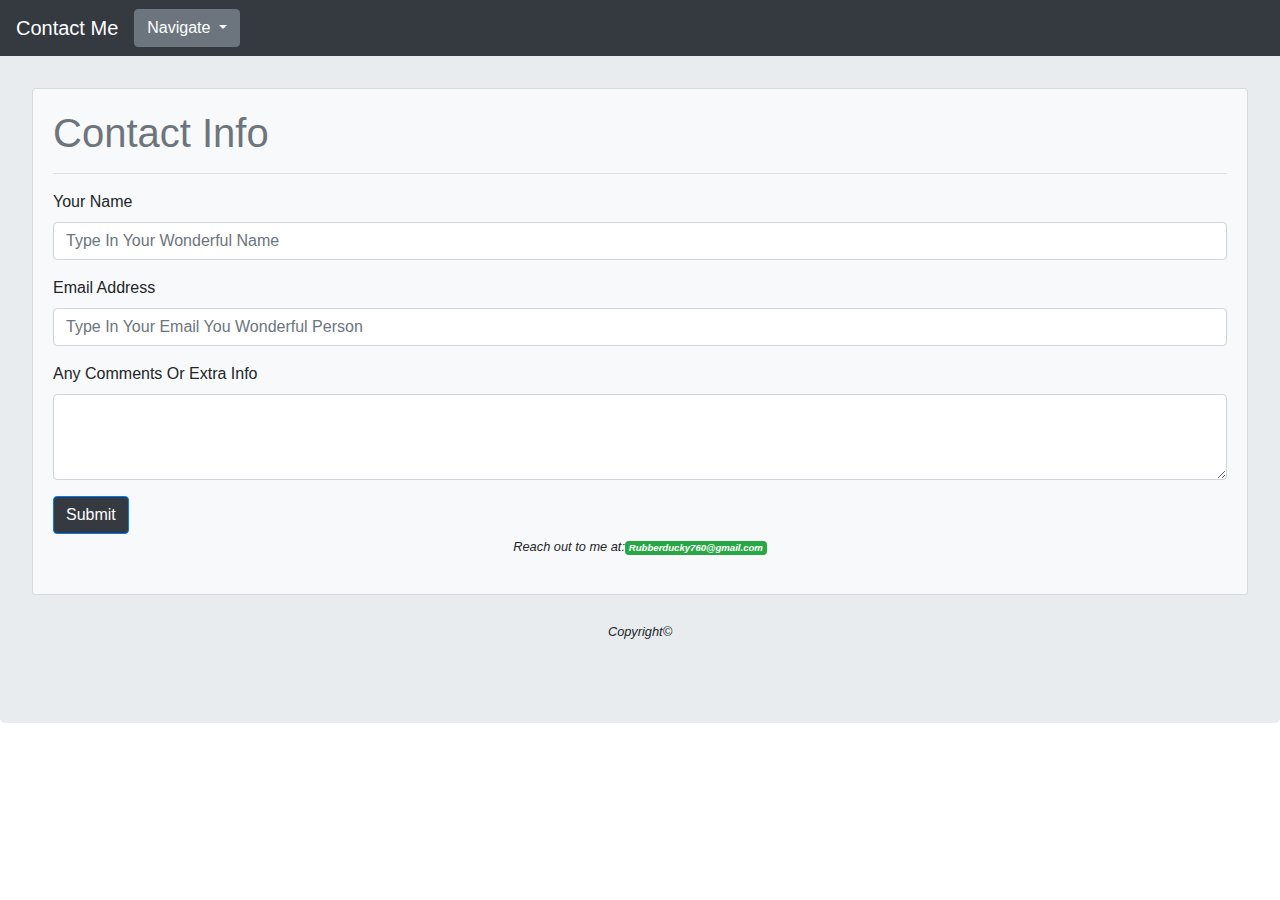
<file: contact.html>
<!DOCTYPE html>
<html lang="en">
  <head>
    <meta charset="UTF-8" />
    <title>Portfolioism</title>
    <meta
      name="viewport"
      content="width=device-width, initial-scale=1, shrink-to-fit=no"
    />
    <link
      rel="stylesheet"
      href="https://stackpath.bootstrapcdn.com/bootstrap/4.4.1/css/bootstrap.min.css"
      integrity="sha384-Vkoo8x4CGsO3+Hhxv8T/Q5PaXtkKtu6ug5TOeNV6gBiFeWPGFN9MuhOf23Q9Ifjh"
      crossorigin="anonymous"
    />
  </head>

  <body>
    <section class="jumbotron" id="container">
      <header>
        <section class="row">
          <section class="col">
            <nav class="navbar navbar-expand-md navbar-dark fixed-top bg-dark " >
              <a class="navbar-brand">Contact Me</a>
            
                  <div class="dropdown">
                      <button class="btn btn-secondary dropdown-toggle"
                        type="button"
                        id="dropdownMenuButton"
                        data-toggle="dropdown"
                        aria-haspopup="true"
                        aria-expanded="false">
                        Navigate
                      </button>
                      <div class="dropdown-menu" aria-labelledby="dropdownMenuButton">
                          <a class="dropdown-item" href="about.html">About</a>
                          <a class="dropdown-item" href="portfolio.html">Portfolio</a>
                          <a class="active dropdown-item" href="contact.html">Contact</a>
                      </div>
                    </div>
      
              </div>
            </nav>
          </section>
        </section>
      </header>
      <br />
      <main>
        <section class="card bg-light">
          <section class="card-body">
            <h1 class="text-secondary">Contact Info</h1>
            <hr />
            <form>
              <section class="form-group">
                <label for="exampleFormControlInput1">Your Name</label>
                <input
                  type="email"
                  class="form-control"
                  id="exampleFormControlInput1"
                  placeholder="Type In Your Wonderful Name"
                />
              </section>
              <section class="form-group">
                <label for="exampleFormControlInput1">Email Address</label>
                <input
                  type="email"
                  class="form-control"
                  id="exampleFormControlInput1"
                  placeholder="Type In Your Email You Wonderful Person"
                />
              </section>
              <section class="form-group">
                <label for="exampleFormControlTextarea1"
                  >Any Comments Or Extra Info
                </label>
                <textarea
                  class="form-control"
                  id="exampleFormControlTextarea1"
                  rows="3"
                ></textarea>
              </section>
              <section>
                <button type="submit" class="btn btn-primary bg-dark">
                  Submit
                </button>
                <footer class="row footer">
                  <section class="col">
                    <p class="text-center">
                      <small
                        ><i
                          >Reach out to me at:<a
                            class="nav-link badge badge-success"
                            href="#"
                          >
                            Rubberducky760@gmail.com
                          </a></i
                        ></small
                      >
                    </p>
                  </section>
                </footer>
              </section>
            </form>
          </section>
        </section>
        <br />
        <footer class="row footer">
          <section class="col">
            <p class="text-center">
              <small><i>Copyright&copy;</i></small>
            </p>
          </section>
        </footer>
      </main>
    </section>
  </body>
</html>

<!-- Calling jquery first -->
<script
  src="https://code.jquery.com/jquery-3.5.1.js"
  integrity="sha256-QWo7LDvxbWT2tbbQ97B53yJnYU3WhH/C8ycbRAkjPDc="
  crossorigin="anonymous"
></script>
<script
  src="https://cdn.jsdelivr.net/npm/popper.js@1.16.0/dist/umd/popper.min.js"
  integrity="sha384-Q6E9RHvbIyZFJoft+2mJbHaEWldlvI9IOYy5n3zV9zzTtmI3UksdQRVvoxMfooAo"
  crossorigin="anonymous"
></script>
<script src="https://stackpath.bootstrapcdn.com/bootstrap/4.3.1/js/bootstrap.min.js"></script>
<!-- Carousel -->
<script language="JavaScript" type="text/javascript">
  $(document).ready(function () {
    $(".dropdown-toggle").dropdown();
  });
</script>
</file>
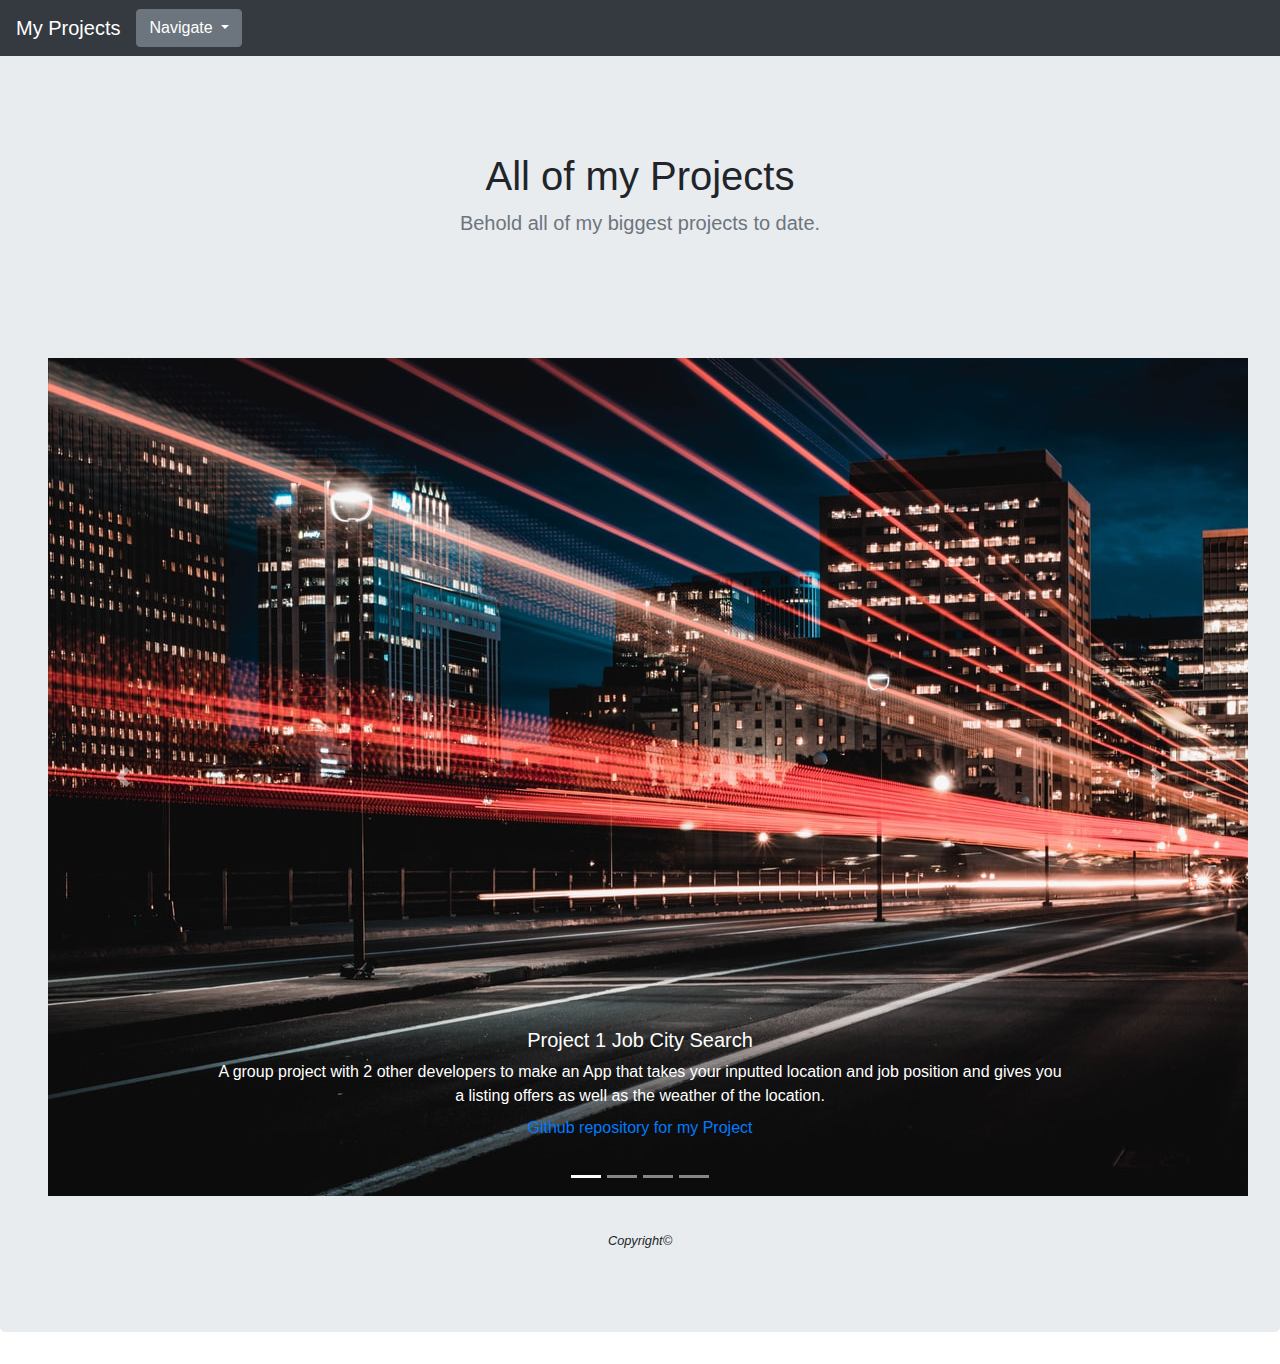
<file: portfolio.html>
<!DOCTYPE html>
<html lang="en">
  <head>
    <meta charset="UTF-8" />
    <title>Portfolioism</title>
    <meta
      name="viewport"
      content="width=device-width, initial-scale=1, shrink-to-fit=no"
    />
    <link
      rel="stylesheet"
      href="https://stackpath.bootstrapcdn.com/bootstrap/4.4.1/css/bootstrap.min.css"
      integrity="sha384-Vkoo8x4CGsO3+Hhxv8T/Q5PaXtkKtu6ug5TOeNV6gBiFeWPGFN9MuhOf23Q9Ifjh"
      crossorigin="anonymous"
    />
  </head>

  <body>
    <section class="jumbotron" id="container"> 
      <header>
        <section class="row ">

              <nav class="navbar navbar-expand-md navbar-dark fixed-top bg-dark " >
                <a class="navbar-brand">My Projects</a>
              
                    <div class="dropdown">
                        <button class="btn btn-secondary dropdown-toggle"
                          type="button"
                          id="dropdownMenuButton"
                          data-toggle="dropdown"
                          aria-haspopup="true"
                          aria-expanded="false">
                          Navigate
                        </button>
                        <div class="dropdown-menu" aria-labelledby="dropdownMenuButton">
                            <a class="dropdown-item" href="about.html">About</a>
                            <a class="active dropdown-item" href="portfolio.html">Portfolio</a>
                            <a class="dropdown-item" href="contact.html">Contact</a>
                        </div>
                      </div>
        
                </div>
              </nav>
          
    
        </section>
      </header>

      <br />
      <section class="jumbotron text-center">
        <div class="container">
          <h1>All of my Projects</h1>
          <p class="lead text-muted">Behold all of my biggest projects to date.</p>
        </div>
      </section>
      <main>
          
        <div
          id="carouselExampleIndicators"
          class="carousel slide"
          data-ride="carousel"
        >
          <ol class="carousel-indicators">
            <li
              data-target="#carouselExampleIndicators"
              data-slide-to="0"
              class="active"
            ></li>
            <li data-target="#carouselExampleIndicators" data-slide-to="1"></li>
            <li data-target="#carouselExampleIndicators" data-slide-to="2"></li>
            <li data-target="#carouselExampleIndicators" data-slide-to="3"></li>
          </ol>
          <div class="carousel-inner">
            <div class="carousel-item active">
              <a class="nav-link" href="./jobsearch/jobcitysearch.html"
                ><img
                  border="0"
                  alt="street lights"
                  src="./assets/images/streetlights.jpg"
                />
              </a>

              <div class="carousel-caption d-none d-md-block">
                <h5>Project 1 Job City Search</h5>
                <p>
                  A group project with 2 other developers to make an App that
                  takes your inputted location and job position and gives you a
                  listing offers as well as the weather of the location.
                  <a
                    class="nav-link"
                    href="https://github.com/SpaceDandyA80/project1.git"
                    >Github repository for my Project</a
                  >
                </p>
              </div>
            </div>
            <div class="carousel-item">
              <a class="nav-link" href="./passgen/passwordcreate.html"
                ><img
                  border="0"
                  alt="password generator"
                  src="./assets/images/passwordgen.png"
                />
              </a>
              <div class="carousel-caption d-none d-md-block text-dark">
                <h5>Password Generation</h5>
                <p>
                  A password generator, it prompts you for certain parameters
                  and based on what you have selected it will generate you a
                  password.
                  <a
                    class="nav-link"
                    href="https://github.com/SpaceDandyA80/passwordgen.git"
                    >Github repository for my password generator</a
                  >
                </p>
              </div>
            </div>
            <div class="carousel-item">
              <a class="nav-link" href="./weatherDash/weather.html"
                ><img
                  border="0"
                  alt="password generator"
                  src="./assets/images/weatherDashboard.png"
                />
              </a>
              <div class="carousel-caption d-none d-md-block text-dark">
                <h5>Weather Dashboard</h5>
                <p>
                  A weather app that will take the users input of a city and
                  will give them the current weather
                  <a
                    class="nav-link"
                    href="https://github.com/SpaceDandyA80/weatherDashboard.git"
                    >Github repository for my Weather Dashboard</a
                  >
                </p>
              </div>
            </div>
            <div class="carousel-item">
              <a
                class="nav-link"
                href="https://secure-brushlands-04759.herokuapp.com/"
                ><img
                  border="0"
                  alt="bill reminder"
                  src="./assets/images/reminder.png"
                />
              </a>
              <div class="carousel-caption d-none d-md-block text-dark">
                <h5>Bill and Subscriptions App</h5>
                <p>
                  An app that will allow you to add your bills and subcriptions
                  and remind you when it is and how much is due.
                  <a
                    class="nav-link"
                    href="https://github.com/blakshep1981/Bill-and-Subscription-Reminder-Application"
                    >Github repository for the Bill and Subscriptions
                    reminder</a
                  >
                </p>
              </div>
            </div>
          </div>

          <a
            class="carousel-control-prev"
            href="#carouselExampleIndicators"
            role="button"
            data-slide="prev"
          >
            <span class="carousel-control-prev-icon" aria-hidden="true"></span>
            <span class="sr-only">Previous</span>
          </a>
          <a
            class="carousel-control-next"
            href="#carouselExampleIndicators"
            role="button"
            data-slide="next"
          >
            <span class="carousel-control-next-icon" aria-hidden="true"></span>
            <span class="sr-only">Next</span>
          </a>
        </div>
        <br />

        <footer class="row footer">
          <section class="col">
            <p class="text-center">
              <small><i>Copyright&copy;</i></small>
            </p>
          </section>
        </footer>
      </main>
    </section>
  </body>
</html>
<!-- Calling jquery first -->
<script
  src="https://code.jquery.com/jquery-3.5.1.js"
  integrity="sha256-QWo7LDvxbWT2tbbQ97B53yJnYU3WhH/C8ycbRAkjPDc="
  crossorigin="anonymous"
></script>
<script
  src="https://cdn.jsdelivr.net/npm/popper.js@1.16.0/dist/umd/popper.min.js"
  integrity="sha384-Q6E9RHvbIyZFJoft+2mJbHaEWldlvI9IOYy5n3zV9zzTtmI3UksdQRVvoxMfooAo"
  crossorigin="anonymous"
></script>
<script src="https://stackpath.bootstrapcdn.com/bootstrap/4.3.1/js/bootstrap.min.js"></script>
<!-- Carousel -->
<script language="JavaScript" type="text/javascript">
  $(document).ready(function () {
    $(".carousel").carousel({
      interval: 3000,
    });
    $(".dropdown-toggle").dropdown();
  });
</script>
</file>
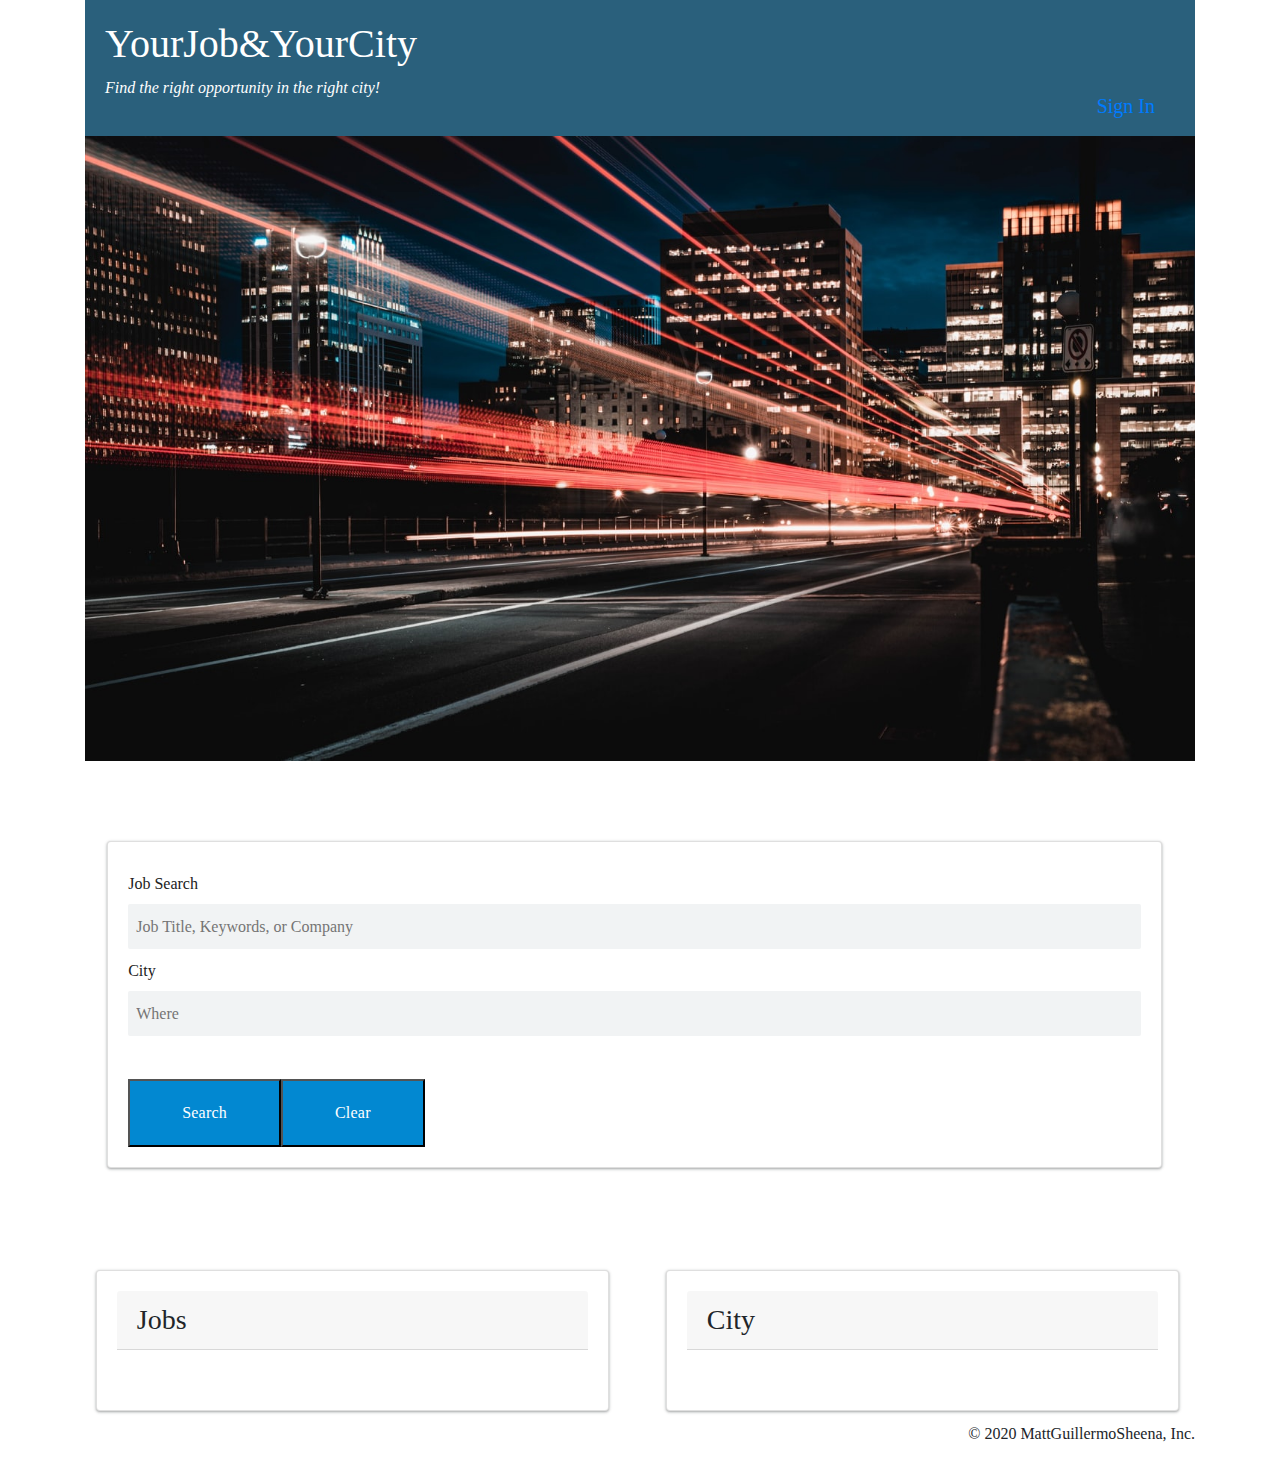
<file: jobsearch/jobcitysearch.html>
<!DOCTYPE html>
<html lang="en">

<head>
  <meta charset="UTF-8">
  <meta name="viewport" content="width=device-width, initial-scale=1.0" />
  <meta http-equiv="X-UA-Compatible" content="ie=edge" />
  <link rel="stylesheet" href="./style.css" />
  <title>Job and City Search</title>
  <!-- Added a link to Bootstrap-->
  <link rel="stylesheet" href="https://maxcdn.bootstrapcdn.com/bootstrap/4.0.0/css/bootstrap.min.css">
  <link href="https://fonts.googleapis.com/css2?family=Noto+Serif&display=swap" rel="stylesheet">
</head>

<body>

  <div class="container">

    <!-- Jumbotron for Title -->
    <!-- <div class="jumbotron">
      <h1 class="text-center">Job and City Search</h1>
      <h3 class="text-center">Find the right opportunity in the right location!</h3>
    </div> -->

    <header>
      <h1 class="text-left">YourJob&YourCity</h1>
      <nav>
        <ul>
          <li>
            <a href="#sign-in">Sign In</a>
          </li>
        </ul>
      </nav>
      <p class="b">Find the right opportunity in the right city!</p>

    </header>

    <div class="clearfix">

      <div class="main">
        <img src="./assets/images/streetlights.jpg" style="max-width: 1110px" alt="city street lights" />
      </div>

      <div class="card">
        <form method="POST">
          <div class="input-group">
            <label for="keyword">Job Search</label>
            <input type="text" name="keyword" id="jobSearch" placeholder="Job Title, Keywords, or Company" />
          </div>
          <div class="input-group">
            <label for="City">City</label>
            <input type="City" name="City" id="citySearch" placeholder="Where" />
          </div>
          <div id="msg"></div>
          <button id="search">Search</button>
          <button id="clear">Clear</button>
        </form>
      </div>

      <div class="row">

        <!-- Job search results Card (Left)-->
        <div class="col-md-6">
          <div class="card">
            <h3 class="card-header">Jobs</h3>
            <div class="card-body" id="jobSection">
            </div>
            <!-- will save pagination for future development, possibly v2.0 -->
            <!-- <nav aria-label="Page navigation example">
              <ul class="pagination">
                <li class="page-item"><a class="page-link" href="#">Previous</a></li>
                <li class="page-item"><a class="page-link" href="#">1</a></li>
                <li class="page-item"><a class="page-link" href="#">2</a></li>
                <li class="page-item"><a class="page-link" href="#">3</a></li>
                <li class="page-item"><a class="page-link" href="#">Next</a></li>
              </ul>
            </nav> -->

          </div>
        </div>

        <!-- City result Card (Right)-->
        <div class="col-md-6">
          <div class="card">
            <h3 class="card-header">City</h3>
            <div class="card-body" id="weatherSection">
            </div>
          </div>
        </div>

      </div>
    </div>

    <!-- Added link to the jQuery Library -->
    <script src="https://cdnjs.cloudflare.com/ajax/libs/jquery/3.2.1/jquery.min.js"></script>
    <script src="logic.js"></script>

    <footer>
      <p>
        &copy; 2020 MattGuillermoSheena, Inc.
      </p>
    </footer>
  </div>

</body>

</html>
</file>
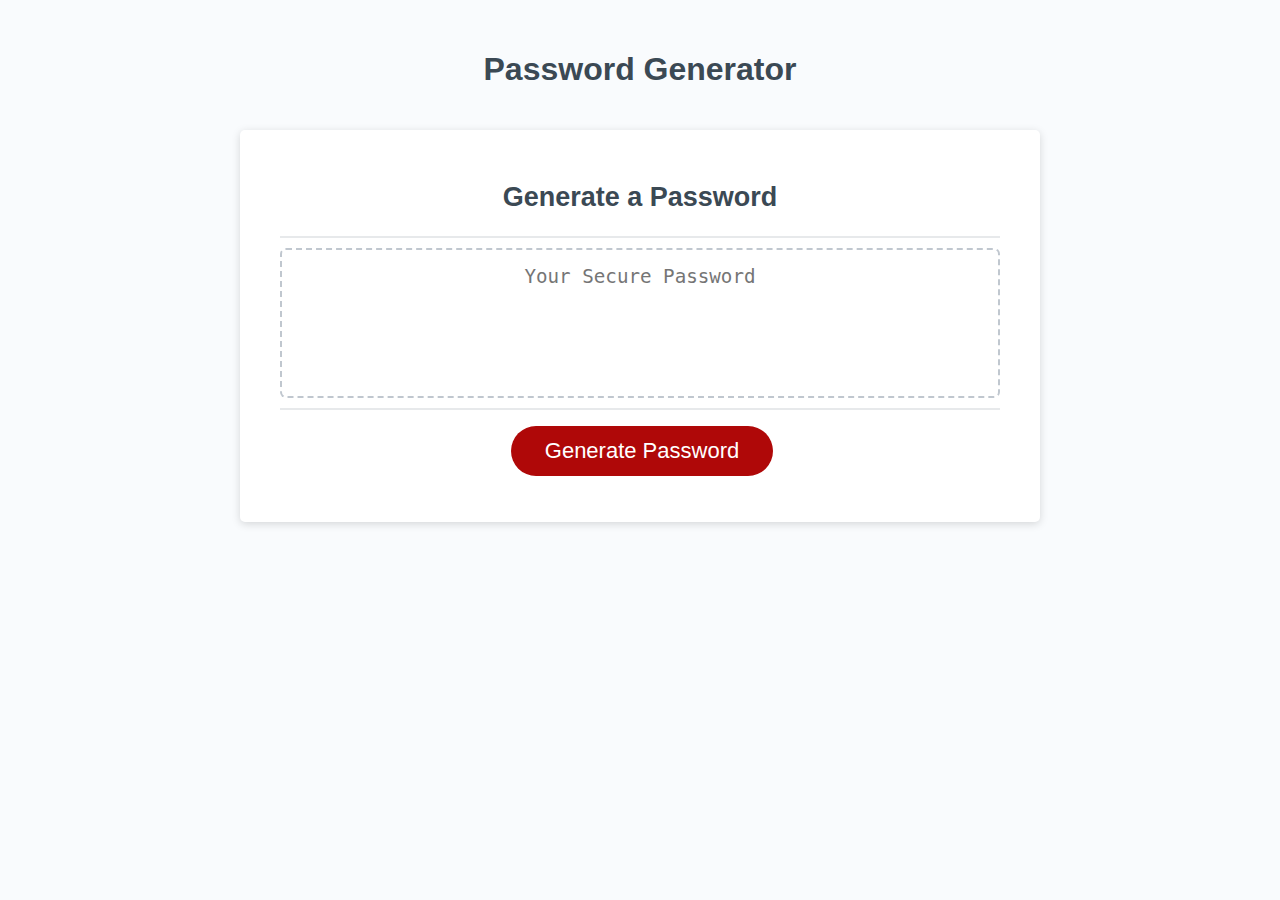
<file: passgen/passwordcreate.html>
<!DOCTYPE html>
<html lang="en">
  <head>
    <meta charset="UTF-8" />
    <meta name="viewport" content="width=device-width, initial-scale=1.0" />
    <meta http-equiv="X-UA-Compatible" content="ie=edge" />
    <title>Password Generator</title>
    <link rel="stylesheet" href="passcreate.css" />

  </head>
  <body>
    <div class="wrapper">
      <header>
        <h1>Password Generator</h1>
      </header>
      <div class="card">
        <div class="card-header">
          <h2>Generate a Password</h2>
        </div>
        <div class="card-body">
          <textarea readonly   id="password" placeholder="Your Secure Password"  aria-label="Generated Password"></textarea>

        </div>
        <div class="card-footer">
          <button id="generate" class="btn">Generate Password</button>
        </div>
      </div>
    </div>
    <script src="passcreate.js"></script>
  </body>
</html>
</file>
<file: jobsearch/style.css>
*,
*::before,
*::after {
  box-sizing: border-box;
}

body {
  font-size: 16px;
  font-family: 'Katibeh';
}

/* h2 {
  font-size: 3em;
  margin: 0px;
  margin-top: 0.45em;
  margin-bottom: 0.45em;
} */

p.b {
  font-style: italic;
}

.header {
  padding: 20px;
  font-family: 'Katibeh';
  background-color: #2a607c;
  color: #ffffff;
}

header {
  padding: 20px;
  font-family: 'Katibeh';
  background-color: #2a607c;
  color: #ffffff;
}

header nav {
  padding-top: 15px;
  margin-right: 20px;
  float: right;
  font-family: 'Katibeh';
  font-size: 20px;
}

.main {
  height: 800px;
  width: 50%;
  margin-bottom: -175px;
  background-position: left;
}

img {
  max-width: 1110px;
}

.header div ul {
  list-style-type: none;
}

header ul {
  list-style-type: none;
}

.header div ul li {
  display: inline-block;
  margin-left: 25px;
}

header ul li {
  display: inline-block;
  margin-left: 25px;
}

.container {
  font-family: 'Katibeh';

}

a {
  color: #ffffff;
  text-decoration: none;
}

button {
  background-color: #0288d1;
  border-radius: 8px;
  color: #fff;
  cursor: pointer;
  font-size: 1.2em;
  letter-spacing: 0.21px;
  line-height: 16px;
  max-width: 255px;
  padding: 20px 52px;
  text-align: center;
  transition-duration: 0.15s;
  transition-property: background-color;
  transition-timing-function: linear;
  margin-top: 0.6em;
  float: left;
}

button:hover {
  background-color: #0288d1;
}

.input-group {
  margin-top: 10px;
  margin-bottom: 10px;
}

label {
  color: #212121;
}

input {
  background-color: #f1f3f4;
  border-radius: 2px;
  border-width: 0;
  color: #5f6368;
  font-size: 1em;
  height: 45px;
  line-height: 20px;
  margin: 0;
  margin-top: 10px;
  max-width: 100%;
  padding: 8px 8px 8px 8px;
  transition-delay: 0s, 0s;
  transition-duration: 0.2s, 0.2s;
  transition-property: background-color, color;
  transition-timing-function: ease, ease;
  vertical-align: middle;
  width: 100%;
}

input:hover {
  background-color: #e8eaed;
}

.card {
  background-color: #fff;
  border: 1px solid #eceff1;
  border-radius: 8px;
  box-shadow: rgba(60, 64, 67, 0.3) 0 1px 2px 0,
    rgba(60, 64, 67, 0.15) 0 1px 3px 1px;
  margin: 2%;
  margin-top: 80px;
  padding: 20px;
  width: 95%;
  overflow: hidden;
  position: relative;
  float: left;
}

footer {
  float: right;
}

.card::after {
  content: " ";
  display: block;
  clear: both;
}

.clearfix::after {
  content: " ";
  display: block;
  clear: both;
}

#msg {
  visibility: hidden;
  margin-top: 20px;
  font-weight: 700;
  height: 1.2em;
  font-size: 1.2em;
}

#msg.success,
#msg.error {
  visibility: visible;
}

#msg.success {
  color: #52b155;
}

#msg.error {
  color: #e6252c;
}

#articleCard {
  text-align: center;
}

.page-link {
  text-align: center;
}
</file>
<file: passgen/passcreate.css>
*,
*::before,
*::after {
  box-sizing: border-box;
}

html,
body,
.wrapper {
  height: 100%;
  margin: 0;
  padding: 0;
}

body {
  font-family: sans-serif;
  background-color: #f9fbfd;
}

.wrapper {
  padding-top: 30px;
  padding-left: 20px;
  padding-right: 20px;
}

header {
  text-align: center;
  padding: 20px;
  padding-top: 0px;
  color: hsl(206, 17%, 28%);
}

.card {
  background-color: hsl(0, 0%, 100%);
  border-radius: 5px;
  border-width: 1px;
  box-shadow: rgba(0, 0, 0, 0.15) 0px 2px 8px 0px;
  color: hsl(206, 17%, 28%);
  font-size: 18px;
  margin: 0 auto;
  max-width: 800px;
  padding: 30px 40px;
  text-align: center;
}

.card-header::after {
  content: " ";
  display: block;
  width: 100%;
  background: #e7e9eb;
  height: 2px;
}

.card-body {
  min-height: 100px;
}

.card-footer {
  text-align: center;
}

.card-footer::before {
  content: " ";
  display: block;
  width: 100%;
  background: #e7e9eb;
  height: 2px;
}

.card-footer::after {
  content: " ";
  display: block;
  clear: both;
}

.btn {
  border: none;
  background-color: hsl(360, 91%, 36%);
  border-radius: 25px;
  box-shadow: rgba(0, 0, 0, 0.1) 0px 1px 6px 0px rgba(0, 0, 0, 0.2) 0px 1px 1px
    0px;
  color: hsl(0, 0%, 100%);
  display: inline-block;
  font-size: 22px;
  line-height: 22px;
  margin: 16px 16px 16px 20px;
  padding: 14px 34px;
  text-align: center;
  cursor: pointer;
}

button[disabled] {
  cursor: default;
  background: #c0c7cf;
}

.float-right {
  float: right;
}

#password {
  -webkit-appearance: none;
  -moz-appearance: none;
  appearance: none;
  border: none;
  display: block;
  width: 100%;
  padding-top: 15px;
  padding-left: 15px;
  padding-right: 15px;
  padding-bottom: 85px;
  font-size: 1.2rem;
  text-align: center;
  margin-top: 10px;
  margin-bottom: 10px;
  border: 2px dashed #c0c7cf;
  border-radius: 6px;
  resize: none;
  overflow: hidden;
}

@media (max-width: 690px) {
  .btn {
    font-size: 1rem;
    margin: 16px 0px 0px 0px;
    padding: 10px 15px;
  }

  #password {
    font-size: 1rem;
  }
}

@media (max-width: 500px) {
  .btn {
    font-size: 0.8rem;
  }
}
</file>
